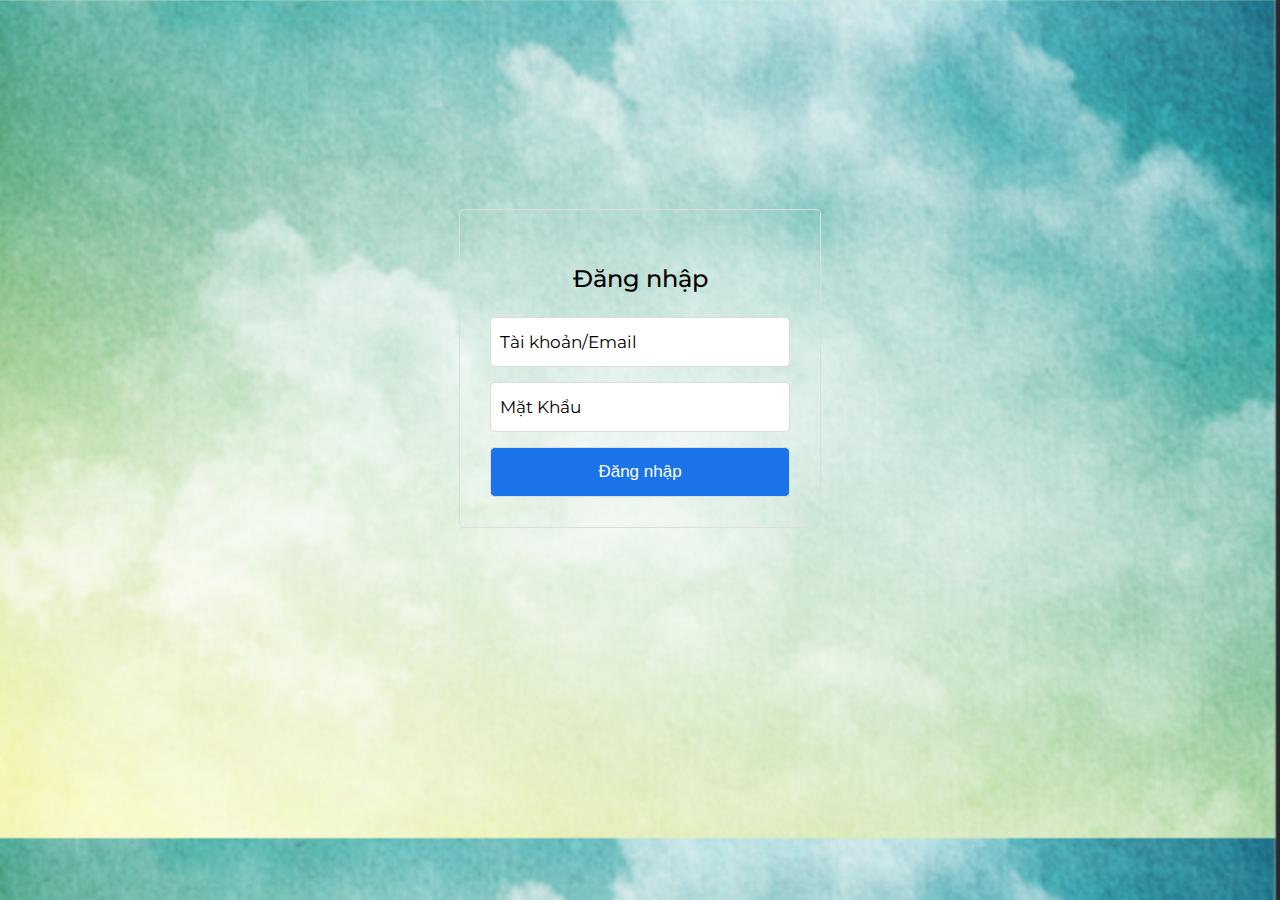
<file: dangnhap.html>
<!DOCTYPE html>
<html lang="en">
<head>
    <meta charset="UTF-8">
    <meta name="viewport" content="width=device-width, initial-scale=1.0">
    <title>Đăng nhập</title>
</head>
<body>
    <style>
        @import url('http://fonts.googleapis.com/css2?family=Montserrat:wght@300;400;500&display=swap');
        *{
            box-sizing: border-box;
        }
        body{
            font-family: 'Montserrat', sans-serif;
            font-size: 17px;
           background: url(image/backgroud1.png);
           background-size: cover;
        }
        #wrapper{
            display: flex;
            justify-content: center;
            align-items: center;
            min-height: 80vh;

    }
    form{
        border: 1px solid #dadce0;
        border-radius: 5px;
        padding: 30px;
    }
    h3{
        text-align: center;
        font-size: 24px;
        font-weight: 500;
    }
    .form-group{
        margin-bottom: 15px;
        position: relative;
    }
    input{
        height: 50px;
        width: 300px;
        outline: none;
        border: 1px solid #dadce0;
        padding: 10px;
        border-radius: 5px;
        font-size: inherit;
        color: #202124;
        transition: all 0.3s ease-in-out;
    }
    label{
        position: absolute;
        padding: 0px 5px;
        left: 5px;
        top: 50%;
        pointer-events: none;
        transform: translateY(-50%);
        background: #fff;
        transition: all 0.3 ease-in-out;
    
    }
    .form-group input:focus{
        border: 2px solid #1a73e8;
    }
    .form-group input:focus + label, .form-group input:valid + label{
        top: 0px;
        font-size: 13px;
        font-weight: 500;
        color: #1a73e8;
    }
    input#btn-login{
        background: #1a73e8;
        color: #fff;
        cursor: pointer;
    }
    input#btn-login:hover{
        opacity: 0.85;

    }
 
    </style>
    <div id="wrapper">
        <form action="">
            <h3>Đăng nhập</h3>
            <div class="form-group">
                <input type="text" name="email" required>
                <label for="">Tài khoản/Email</label>
            </div>
            <div class="form-group">
                <input type="password" name="password" required>
                <label for="">Mặt Khẩu</label>
            </div>
           
            <input type="submit" value ="Đăng nhập" id="btn-login">
        </form>
    </div>
</body>
</html>
</file>
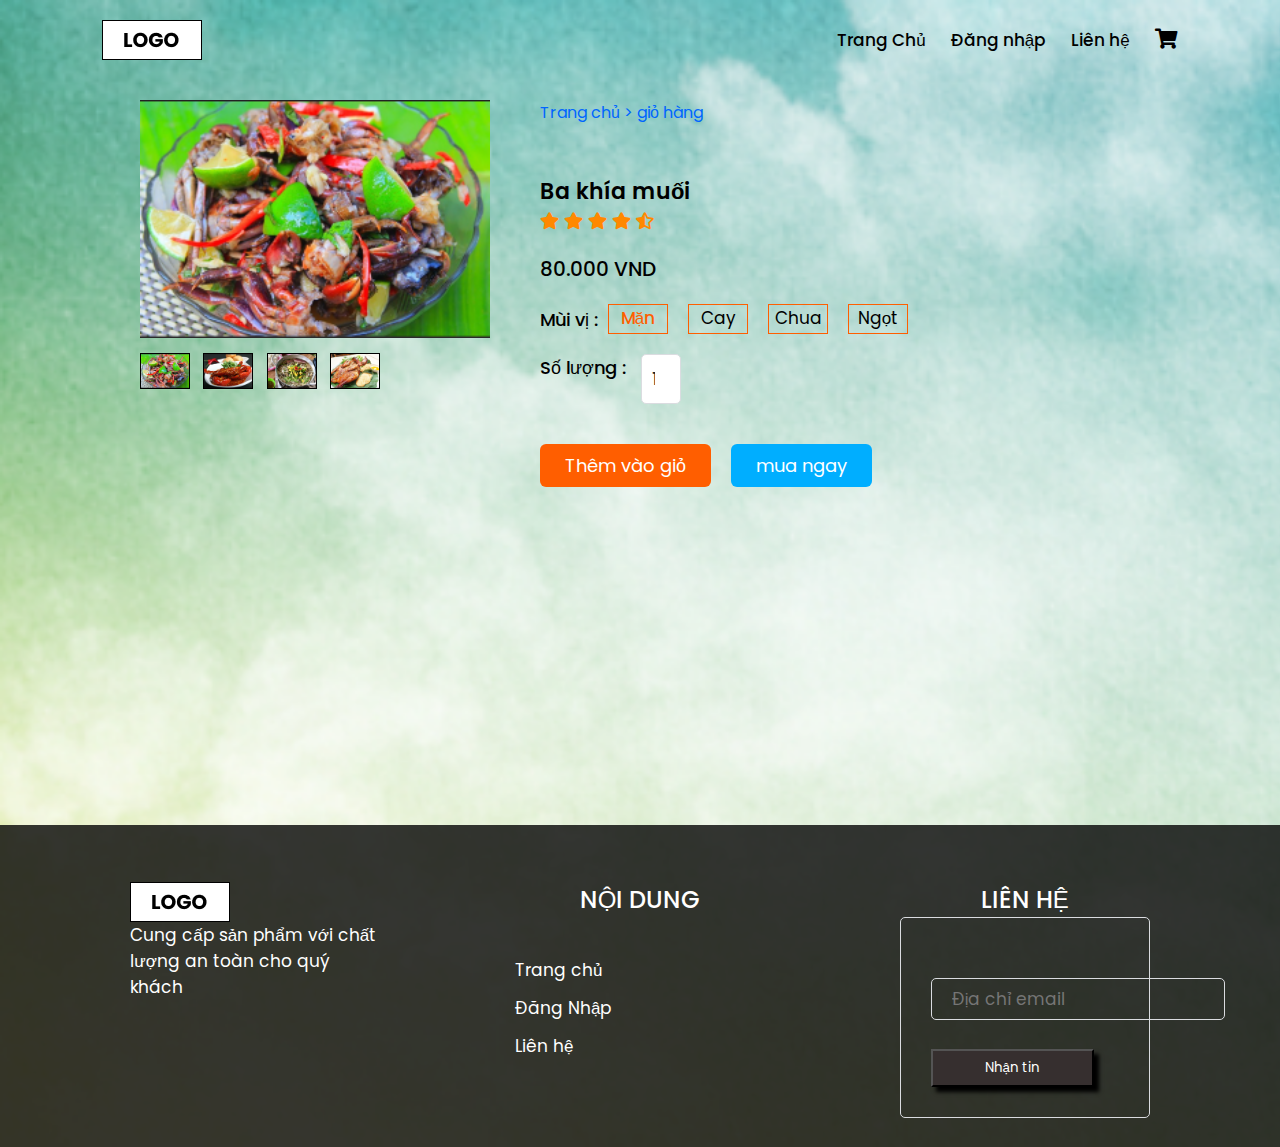
<file: muahang.html>
<html lang="en">
<head>
    <meta charset="UTF-8">
    <meta http-equiv="X-UA-Compatible" content="IE=edge">
    <meta name="viewport" content="width=device-width, initial-scale=1.0">
    <title>Product Details Page</title>
    <link rel="stylesheet" href="https://cdnjs.cloudflare.com/ajax/libs/font-awesome/5.15.3/css/all.min.css">
    <link rel="stylesheet" href="dangnhap.html">
    <link rel="stylesheet" href="lienhe.html">
    <link rel="stylesheet" href="index.html">
</head>
<body>
    <style>
        @import url('https://fonts.googleapis.com/css2?family=Poppins:wght@100;200;300;400;500;600;700;800;900&display=swap');

*{
    margin: 0;
    padding: 0;
    box-sizing: border-box;
    font-family: 'Poppins', sans-serif;
    
}
nav{
    display: flex;
    align-items: center;
    justify-content: space-between;
    padding: 20px 8%;
    
}
nav .logo{
    font-size: 32px;
    font-weight: 500;
    cursor: pointer;
}
nav ul li{
    list-style: none;
    display: inline-block;
}
nav ul li a{
    display: block;
    margin: 0 10px;
    color: #000;
    font-weight: 500;
    text-decoration: none;
    font-size: 17px;
    position: relative;
}
nav ul li a::before{
    content: '';
    position: absolute;
    bottom: 0;
    left: 0;
    background-color: #000;
    width: 0;
    height: 2.5px;
    transition: all 0.3s ease;
}
nav ul li a:hover::before{
    width: 100%;
    
}
nav ul i{
    font-size: 20px;
    margin-left: 10px;
    cursor: pointer;
}
.flex-box{
    display: flex;
    width: 1000px;
    margin: 20px auto;
   
}
.left{
    width: 40%;
}
.big-img{
    width: 350px;
}
.big-img img{
    width: inherit;
}
.images{
    display: flex;
    justify-content: space-between;
    width: 60%;
    margin-top: 15px;
}
.small-img{
    width: 50px;
    overflow: hidden;
    border: 1.5px solid black;
}
.small-img img{
    width: inherit;
    cursor: pointer;
    transition: all 0.3s ease;
}
.small-img:hover img{
    transform: scale(1.2);
}
.url{
    font-size: 16px;
    font-weight: 400;
    color: rgb(0, 102, 255);
}
.pname{
    font-size: 22px;
    font-weight: 600;
    margin-top: 50px;
}
.ratings i{
    color: rgb(255, 136, 0);
}
.price{
    font-size: 20px;
    font-weight: 500;
    margin: 20px 0;
}
.size{
    display: flex;
    align-items: center;
    margin: 20px 0;
}
.size p{
    font-size: 18px;
    font-weight: 500;
}
.psize{
    width: 60px;
    height: 30px;
    border: 1px solid #ff5e00;
    color: #000;
    text-align: center;
    margin: 0 10px;
    cursor: pointer;
}
.psize.active{
    border-width: 1.5px;
    color: #ff5e00;
    font-weight: 500;
}
.quantity{
    display: flex;
}
.quantity p{
    font-size: 18px;
    font-weight: 500;
}
.quantity input{
    width: 40px;
    font-size: 17px;
    font-weight: 500;
    text-align: center;
    margin-left: 15px;
}
.btn-box{
    display: flex;
    margin-top: 40px;
}
.btn-box button{
    font-size: 18px;
    padding: 8px 25px;
    border: none;
    outline: none;
    border-radius: 6px;
    cursor: pointer;
    color: white;
}
.cart-btn{
    background-color: #ff5e00;
    margin-right: 20px;
}
.buy-btn{
    background-color: #00aeff;
}
.cart-btn:hover{
    background-color: #ff3c00;
}
.buy-btn:hover{
    background-color: #0066ff;
}
#footer {
    width: 100%;
    background:rgb(0,0,0,0.79);
    height: 322px;
    margin-top:338px;
    padding:0px 63px;
    padding-top:57px;
    display: flex;
    justify-content: space-around;
}

#footer .box {
    width: 250px;
    color:#fff;
}

#footer .box .quick-menu {
    margin-top:40px;

}


#footer .box .quick-menu .item{
    margin-bottom:12px;

}
#footer .box .quick-menu ,.item a{
    color:#fff;
    text-decoration: none;
}



#footer .box form input {
    width: 294px;
    height: 42px;
    background:transparent;
    padding-left:20px;
    color:#fff;
    margin-top:30px;
}

#footer .box form button {
    background:#362f2f;
    box-shadow: 5px 5px 4px rgba(0,0,0.25);
    width: 163px;
    height: 38px;
    margin-top:29px;
    color:#fff;
}



    </style>
    <nav>
        <div class="logo"> <a href="" class="logo">
            <img src="image/logo.png" alt="">
        </a> </div>
        <ul>
            <li><a href="index.html">Trang Chủ</a></li>
            <li><a href="dangnhap.html">Đăng nhập</a></li>
            <li><a href="lienhe.html">Liên hệ</a></li>
            <i class="fas fa-shopping-cart"></i>
        </ul>
    </nav>
    <div class="flex-box">
        <div class="left">
            <div class="big-img">
                <img src="image/product_1.png">
            </div>
            <div class="images">
                <div class="small-img">
                    <img src="image/product_1.png" onclick="showImg(this.src)">
                </div>
                <div class="small-img">
                    <img src="image/product_2.png" onclick="showImg(this.src)">
                </div>
                <div class="small-img">
                    <img src="image/product_3.png" onclick="showImg(this.src)">
                </div>
                <div class="small-img">
                    <img src="image/product_4.png" onclick="showImg(this.src)">
                </div>
                
            </div>
        </div>
        <div class="right">
            <div class="url">Trang chủ > giỏ hàng</div>
            <div class="pname">Ba khía muối</div>
            <div class="ratings">
                <i class="fas fa-star"></i>
                <i class="fas fa-star"></i>
                <i class="fas fa-star"></i>
                <i class="fas fa-star"></i>
                <i class="fas fa-star-half-alt"></i>
            </div>
            <div class="price">80.000 VND</div>
            <div class="size">
                <p>Mùi vị :</p>
                <div class="psize active">Mặn</div>
                <div class="psize">Cay</div>
                <div class="psize">Chua</div>
                <div class="psize">Ngọt</div>
            </div>
            <div class="quantity">
                <p>Số lượng :</p>
                <input type="number" min="1" max="6" value="1">
            </div>
            <div class="btn-box">
                <button class="cart-btn">Thêm vào giỏ</button>
                <button class="buy-btn">mua ngay</button>
            </div>
        </div>
    </div>
    <div id="footer">
        <div class="box">
            <div class="logo">
                <img src="image/logo.png" alt="">
            </div>
            <p>Cung cấp sản phẩm với chất lượng an toàn cho quý khách</p>
        </div>
        <div class="box">
            <h3>NỘI DUNG</h3>
            <ul class="quick-menu">
                <div class="item">
                    <a href="">Trang chủ</a>
                </div>
                
                    <div class="item">
                    <a href="dangnhap.html">Đăng Nhập</a>
                    </div>
                <div class="item">
                    <a href="lienhe.html">Liên hệ</a>
                </div>
            </ul>
        </div>
        <div class="box">
            <h3>LIÊN HỆ</h3>
            <form action="">
                <input type="text" placeholder="Địa chỉ email">
                <button>Nhận tin</button>
            </form>
        </div>
    </div>
</div>
    <script>
        let bigImg = document.querySelector('.big-img img');
        function showImg(pic){
            bigImg.src = pic;
        }
    </script>
</body>
</html>
</file>
